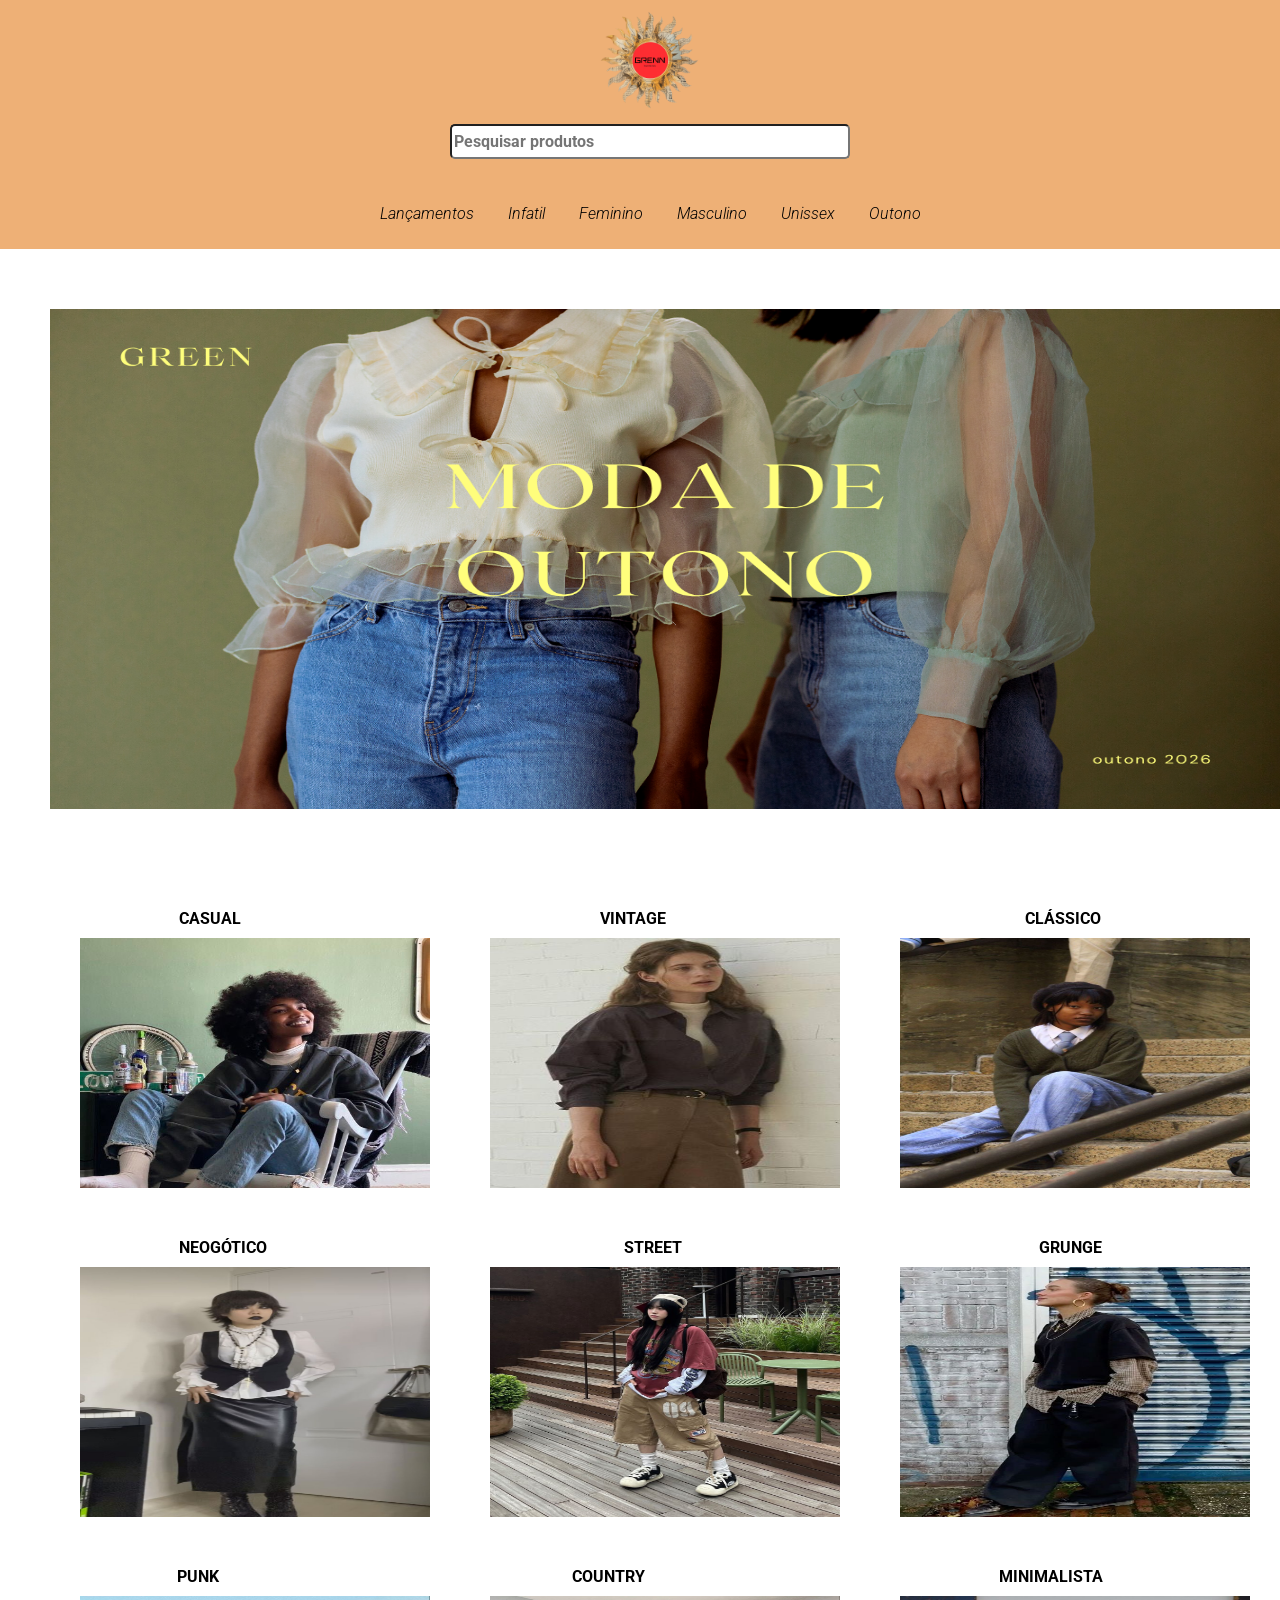
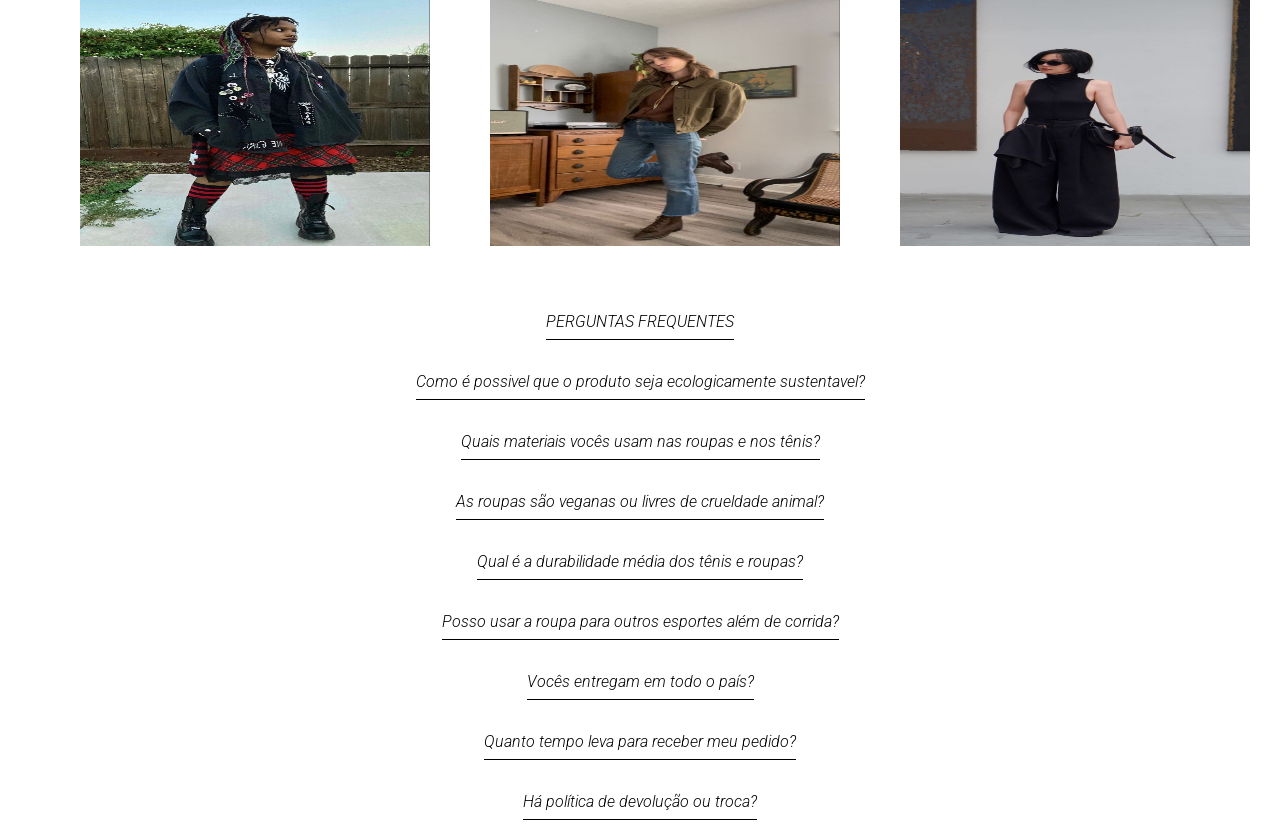
<file: index.html>
<!DOCTYPE html>
<!DOCTYPE html>
<html lang="pt-br">
<head>
    <meta charset="UTF-8">
    <meta name="viewport" content="width=device-width, initial-scale=1.0">
    <link rel="stylesheet" href="styles/style.css">
    <title>GreenRunning</title>
</head>
<body>
    <!--
    -->
    <header>
        <img src="img/Sunburst logo with vintage newspaper rays.png" alt="" class="logo">
        <label for="idsearch"></label>
        <input type="search" name="searchItems" id="idsearch" placeholder="Pesquisar produtos" class="inpMedio">
        <br>
        <p class="categorias"> 
            <a href="lancamentos.html"><span class="expandir">Lançamentos</span></a>
            <a href="infatil.html"><span class="expandir">Infatil</span></a>
            <a href="feminino.html"><span class="expandir">Feminino</span></a>
            <a href="masculino.html"><span class="expandir">Masculino</span></a>
            <a href="unissex.html"><span class="expandir">Unissex</span></a>
            <a href="outono.html"><span class="expandir">Outono</span></a>
     
    </header>

    <nav id="banner">
        <img id="bannerImg" src="img/banner/1.png" alt="Banner" class="banner">
        <script src="js/banner.js" ></script>
    </nav>

    <main>
        <section>
                <div>
                    <span class="texto">
                        <span class="estilo">CASUAL</span>
                        <span class="estilo">VINTAGE</span>
                        <span class="estilo">CLÁSSICO</span>
                    </span>
                
                    <div class="container"> 
                        <img src="img/casual.jpg" alt="" class="Image">
                        <img src="img/vintage.jpg" alt="" class="Image">
                        <img src="img/classico.jpg" alt="" class="Image">
                    </div>
                    <span class="texto">
                        <span class="estilo">NEOGÓTICO</span>
                        <span class="estilo">STREET</span>
                        <span class="estilo">GRUNGE</span>
                    </span>
                    <div class="container">
                        <img src="img/neogotico.jpg" alt="" class="Image">
                        <img src="img/stree.jpg" alt="" class="Image">
                        <img src="img/grunge.jpg" alt="" class="Image">
                    </div>
                    <span class="texto">
                        <span class="estilo">PUNK</span>
                        <span class="estilo">COUNTRY</span>
                        <span class="estilo">MINIMALISTA</span>
                    </span>
                    <div class="container">
                        <img src="img/punk.jpg" alt="" class="Image">
                        <img src="img/country.jpg" alt="" class="Image">
                        <img src="img/minimalista.jpg" alt="" class="Image">
                    </div>
                </div>
        </section>
    </main>
    <footer>
        <div class="rodape">
        <p class="perguntas">PERGUNTAS FREQUENTES </p>
         <p class="perguntas">Como é possivel que o produto seja ecologicamente sustentavel?</p>
         <p class="perguntas">Quais materiais vocês usam nas roupas e nos tênis?</p>
         <p class="perguntas">As roupas são veganas ou livres de crueldade animal?</p>
         <p class="perguntas">Qual é a durabilidade média dos tênis e roupas?</p>
         <p class="perguntas">Posso usar a roupa para outros esportes além de corrida?</p>
         <p class="perguntas">Vocês entregam em todo o país?</p>
         <p class="perguntas">Quanto tempo leva para receber meu pedido?</p>
         <p class="perguntas">Há política de devolução ou troca?</p>
        </div>
    </footer>
      
   
</body>
</html>
</file>
<file: styles/style.css>
/* Fontes */
@font-face {
    font-family: Roboto;
    src: url(fontes/Roboto/static/Roboto-Bold.ttf);
}
@font-face {
    font-family: RobotoCondensed;
    src: url(fontes/Roboto/static/Roboto-LightItalic.ttf);
}




/* Reset básico */

/* Header */
header {
    display: block;
    width: 100%;
    background-color: rgb(238, 176, 118);
    color: rgb(0, 0, 0);
    font-family: RobotoCondensed;
    padding: 10px;
    text-align: center;
    
}
nav{
    margin-top: 20px;
    border:0;
    margin-bottom: 100px;
    margin-left: 50px;
    margin-top: 60px;
}
body {
    font-family: RobotoCondensed;
    color: rgb(0, 0, 0);
    margin: 0;
    border: 0;
    
}

header .elemDir {
    text-align: right;
    margin-right: 20px;
}


img.Image{
    width:350px;
    height: 250px;
   
}

img.logo{
    width: 100px;
    height: 100px;
}



.container{
    display: flex;
    justify-content: space-around;
    margin-bottom: 50px;
    margin-left: 50px;

}

span.texto{
    display: flex;
    justify-content: space-around;
    margin-bottom: 10px;
}


.estilo{
    font-family: Roboto;
    text-align: center;
}



.inpMedio {
    display: block;
    margin: 10px auto;
    width: 400px;
    height: 35px;
    font-family: Roboto;
    font-size: medium;
    border-radius: 5px;
}


.categorias {
    word-spacing: 30px;
}

section {
    margin: 30px 0;
}


.textoPagina {
    text-align: center;
    font-size: 25px;
    word-spacing: 20px;
}



aside div{
    margin: 40px;
    font-size: 18px;
    text-align: center;
 
}

.borda{
    border-bottom: 3px solid black;
    width: 500px;
    margin:0 auto;
   
}

img.banner{
    display: block;
    width: 100%;
    height: 500px;
}

a{
    color: inherit;
    text-decoration: none;
}

/* 
Animações no css
*/


span.expandir{
    cursor:pointer;
    transition: all 0.3s;
}

span.expandir:hover{
    transform: scale(3.0);
    color: rgb(22, 21, 21);
}

.rodape{
    display: flex;
    flex-direction: column;
    align-items: center;
}
.perguntas{
    display: flex;
    width: fit-content;
    border-bottom: 1px solid black;
    padding-bottom: 8px;
}
</file>
